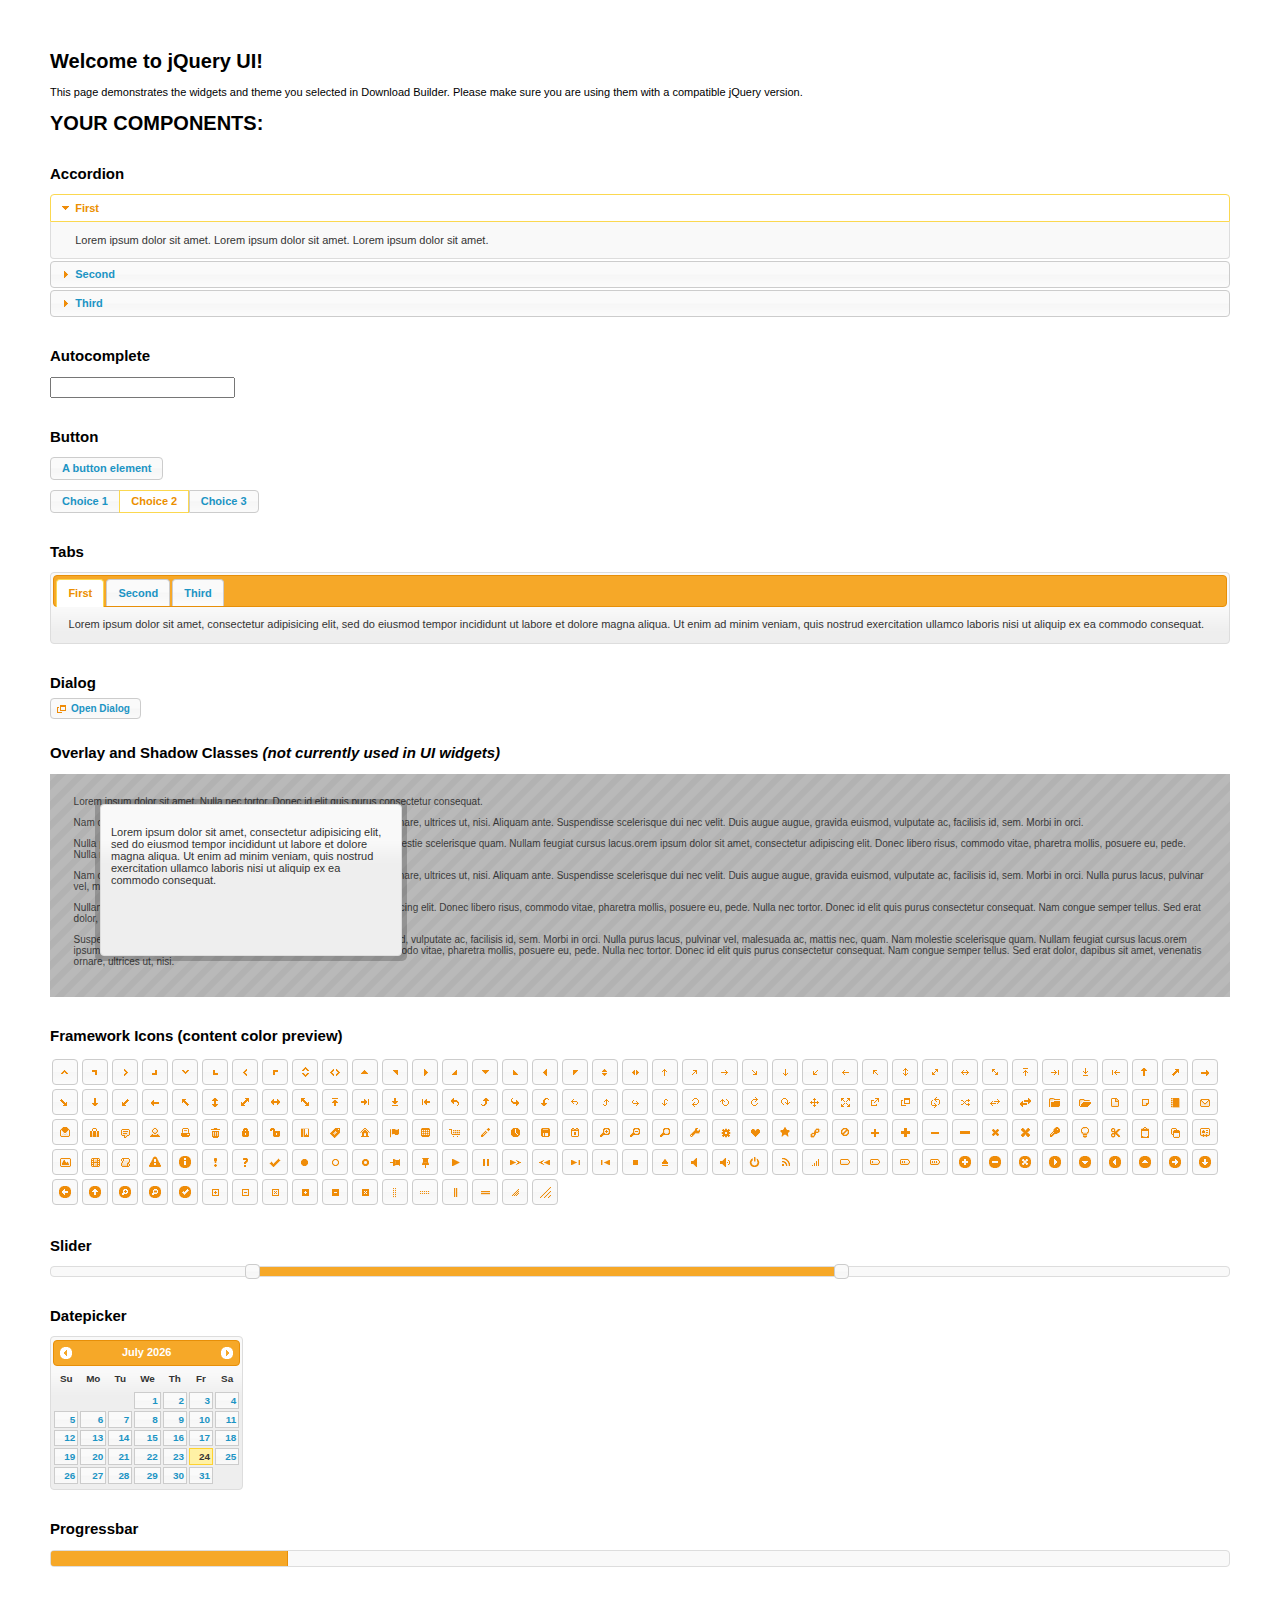
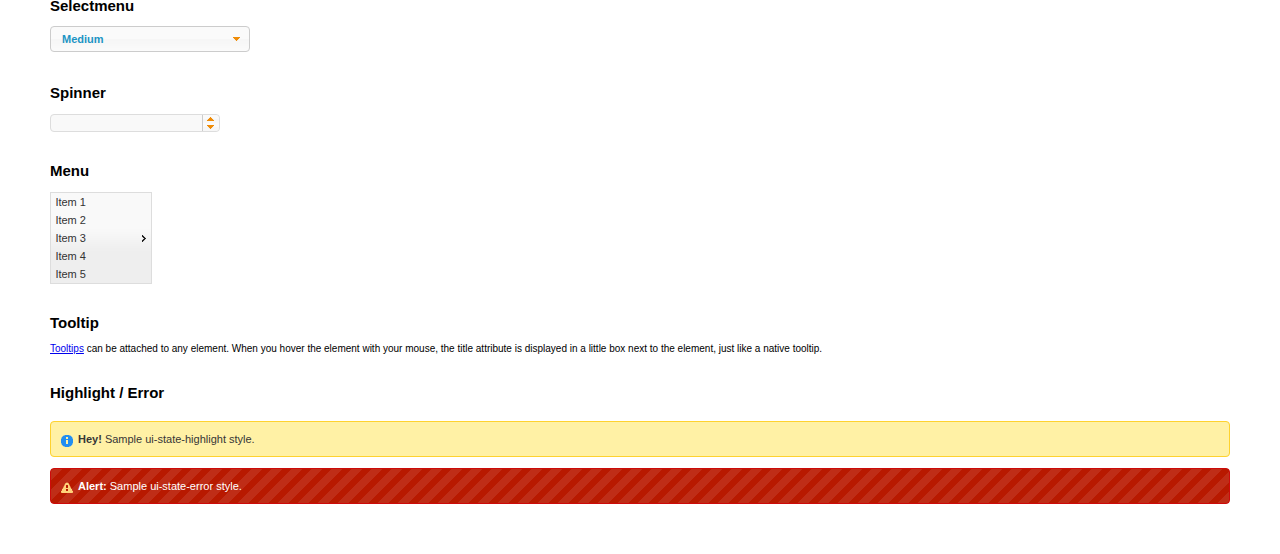
<file: public/jquery-ui-1.11.4/index.html>
<!doctype html>
<html lang="us">
<head>
	<meta charset="utf-8">
	<title>jQuery UI Example Page</title>
	<link href="jquery-ui.css" rel="stylesheet">
	<style>
	body{
		font: 62.5% "Trebuchet MS", sans-serif;
		margin: 50px;
	}
	.demoHeaders {
		margin-top: 2em;
	}
	#dialog-link {
		padding: .4em 1em .4em 20px;
		text-decoration: none;
		position: relative;
	}
	#dialog-link span.ui-icon {
		margin: 0 5px 0 0;
		position: absolute;
		left: .2em;
		top: 50%;
		margin-top: -8px;
	}
	#icons {
		margin: 0;
		padding: 0;
	}
	#icons li {
		margin: 2px;
		position: relative;
		padding: 4px 0;
		cursor: pointer;
		float: left;
		list-style: none;
	}
	#icons span.ui-icon {
		float: left;
		margin: 0 4px;
	}
	.fakewindowcontain .ui-widget-overlay {
		position: absolute;
	}
	select {
		width: 200px;
	}
	</style>
</head>
<body>

<h1>Welcome to jQuery UI!</h1>

<div class="ui-widget">
	<p>This page demonstrates the widgets and theme you selected in Download Builder. Please make sure you are using them with a compatible jQuery version.</p>
</div>

<h1>YOUR COMPONENTS:</h1>


<!-- Accordion -->
<h2 class="demoHeaders">Accordion</h2>
<div id="accordion">
	<h3>First</h3>
	<div>Lorem ipsum dolor sit amet. Lorem ipsum dolor sit amet. Lorem ipsum dolor sit amet.</div>
	<h3>Second</h3>
	<div>Phasellus mattis tincidunt nibh.</div>
	<h3>Third</h3>
	<div>Nam dui erat, auctor a, dignissim quis.</div>
</div>



<!-- Autocomplete -->
<h2 class="demoHeaders">Autocomplete</h2>
<div>
	<input id="autocomplete" title="type &quot;a&quot;">
</div>



<!-- Button -->
<h2 class="demoHeaders">Button</h2>
<button id="button">A button element</button>
<form style="margin-top: 1em;">
	<div id="radioset">
		<input type="radio" id="radio1" name="radio"><label for="radio1">Choice 1</label>
		<input type="radio" id="radio2" name="radio" checked="checked"><label for="radio2">Choice 2</label>
		<input type="radio" id="radio3" name="radio"><label for="radio3">Choice 3</label>
	</div>
</form>



<!-- Tabs -->
<h2 class="demoHeaders">Tabs</h2>
<div id="tabs">
	<ul>
		<li><a href="#tabs-1">First</a></li>
		<li><a href="#tabs-2">Second</a></li>
		<li><a href="#tabs-3">Third</a></li>
	</ul>
	<div id="tabs-1">Lorem ipsum dolor sit amet, consectetur adipisicing elit, sed do eiusmod tempor incididunt ut labore et dolore magna aliqua. Ut enim ad minim veniam, quis nostrud exercitation ullamco laboris nisi ut aliquip ex ea commodo consequat.</div>
	<div id="tabs-2">Phasellus mattis tincidunt nibh. Cras orci urna, blandit id, pretium vel, aliquet ornare, felis. Maecenas scelerisque sem non nisl. Fusce sed lorem in enim dictum bibendum.</div>
	<div id="tabs-3">Nam dui erat, auctor a, dignissim quis, sollicitudin eu, felis. Pellentesque nisi urna, interdum eget, sagittis et, consequat vestibulum, lacus. Mauris porttitor ullamcorper augue.</div>
</div>



<!-- Dialog NOTE: Dialog is not generated by UI in this demo so it can be visually styled in themeroller-->
<h2 class="demoHeaders">Dialog</h2>
<p><a href="#" id="dialog-link" class="ui-state-default ui-corner-all"><span class="ui-icon ui-icon-newwin"></span>Open Dialog</a></p>

<h2 class="demoHeaders">Overlay and Shadow Classes <em>(not currently used in UI widgets)</em></h2>
<div style="position: relative; width: 96%; height: 200px; padding:1% 2%; overflow:hidden;" class="fakewindowcontain">
	<p>Lorem ipsum dolor sit amet,  Nulla nec tortor. Donec id elit quis purus consectetur consequat. </p><p>Nam congue semper tellus. Sed erat dolor, dapibus sit amet, venenatis ornare, ultrices ut, nisi. Aliquam ante. Suspendisse scelerisque dui nec velit. Duis augue augue, gravida euismod, vulputate ac, facilisis id, sem. Morbi in orci. </p><p>Nulla purus lacus, pulvinar vel, malesuada ac, mattis nec, quam. Nam molestie scelerisque quam. Nullam feugiat cursus lacus.orem ipsum dolor sit amet, consectetur adipiscing elit. Donec libero risus, commodo vitae, pharetra mollis, posuere eu, pede. Nulla nec tortor. Donec id elit quis purus consectetur consequat. </p><p>Nam congue semper tellus. Sed erat dolor, dapibus sit amet, venenatis ornare, ultrices ut, nisi. Aliquam ante. Suspendisse scelerisque dui nec velit. Duis augue augue, gravida euismod, vulputate ac, facilisis id, sem. Morbi in orci. Nulla purus lacus, pulvinar vel, malesuada ac, mattis nec, quam. Nam molestie scelerisque quam. </p><p>Nullam feugiat cursus lacus.orem ipsum dolor sit amet, consectetur adipiscing elit. Donec libero risus, commodo vitae, pharetra mollis, posuere eu, pede. Nulla nec tortor. Donec id elit quis purus consectetur consequat. Nam congue semper tellus. Sed erat dolor, dapibus sit amet, venenatis ornare, ultrices ut, nisi. Aliquam ante. </p><p>Suspendisse scelerisque dui nec velit. Duis augue augue, gravida euismod, vulputate ac, facilisis id, sem. Morbi in orci. Nulla purus lacus, pulvinar vel, malesuada ac, mattis nec, quam. Nam molestie scelerisque quam. Nullam feugiat cursus lacus.orem ipsum dolor sit amet, consectetur adipiscing elit. Donec libero risus, commodo vitae, pharetra mollis, posuere eu, pede. Nulla nec tortor. Donec id elit quis purus consectetur consequat. Nam congue semper tellus. Sed erat dolor, dapibus sit amet, venenatis ornare, ultrices ut, nisi. </p>

	<!-- ui-dialog -->
	<div class="ui-overlay"><div class="ui-widget-overlay"></div><div class="ui-widget-shadow ui-corner-all" style="width: 302px; height: 152px; position: absolute; left: 50px; top: 30px;"></div></div>
	<div style="position: absolute; width: 280px; height: 130px;left: 50px; top: 30px; padding: 10px;" class="ui-widget ui-widget-content ui-corner-all">
		<div class="ui-dialog-content ui-widget-content" style="background: none; border: 0;">
			<p>Lorem ipsum dolor sit amet, consectetur adipisicing elit, sed do eiusmod tempor incididunt ut labore et dolore magna aliqua. Ut enim ad minim veniam, quis nostrud exercitation ullamco laboris nisi ut aliquip ex ea commodo consequat.</p>
		</div>
	</div>

</div>

<!-- ui-dialog -->
<div id="dialog" title="Dialog Title">
	<p>Lorem ipsum dolor sit amet, consectetur adipisicing elit, sed do eiusmod tempor incididunt ut labore et dolore magna aliqua. Ut enim ad minim veniam, quis nostrud exercitation ullamco laboris nisi ut aliquip ex ea commodo consequat.</p>
</div>



<h2 class="demoHeaders">Framework Icons (content color preview)</h2>
<ul id="icons" class="ui-widget ui-helper-clearfix">
	<li class="ui-state-default ui-corner-all" title=".ui-icon-carat-1-n"><span class="ui-icon ui-icon-carat-1-n"></span></li>
	<li class="ui-state-default ui-corner-all" title=".ui-icon-carat-1-ne"><span class="ui-icon ui-icon-carat-1-ne"></span></li>
	<li class="ui-state-default ui-corner-all" title=".ui-icon-carat-1-e"><span class="ui-icon ui-icon-carat-1-e"></span></li>
	<li class="ui-state-default ui-corner-all" title=".ui-icon-carat-1-se"><span class="ui-icon ui-icon-carat-1-se"></span></li>
	<li class="ui-state-default ui-corner-all" title=".ui-icon-carat-1-s"><span class="ui-icon ui-icon-carat-1-s"></span></li>
	<li class="ui-state-default ui-corner-all" title=".ui-icon-carat-1-sw"><span class="ui-icon ui-icon-carat-1-sw"></span></li>
	<li class="ui-state-default ui-corner-all" title=".ui-icon-carat-1-w"><span class="ui-icon ui-icon-carat-1-w"></span></li>
	<li class="ui-state-default ui-corner-all" title=".ui-icon-carat-1-nw"><span class="ui-icon ui-icon-carat-1-nw"></span></li>
	<li class="ui-state-default ui-corner-all" title=".ui-icon-carat-2-n-s"><span class="ui-icon ui-icon-carat-2-n-s"></span></li>
	<li class="ui-state-default ui-corner-all" title=".ui-icon-carat-2-e-w"><span class="ui-icon ui-icon-carat-2-e-w"></span></li>
	<li class="ui-state-default ui-corner-all" title=".ui-icon-triangle-1-n"><span class="ui-icon ui-icon-triangle-1-n"></span></li>
	<li class="ui-state-default ui-corner-all" title=".ui-icon-triangle-1-ne"><span class="ui-icon ui-icon-triangle-1-ne"></span></li>
	<li class="ui-state-default ui-corner-all" title=".ui-icon-triangle-1-e"><span class="ui-icon ui-icon-triangle-1-e"></span></li>
	<li class="ui-state-default ui-corner-all" title=".ui-icon-triangle-1-se"><span class="ui-icon ui-icon-triangle-1-se"></span></li>
	<li class="ui-state-default ui-corner-all" title=".ui-icon-triangle-1-s"><span class="ui-icon ui-icon-triangle-1-s"></span></li>
	<li class="ui-state-default ui-corner-all" title=".ui-icon-triangle-1-sw"><span class="ui-icon ui-icon-triangle-1-sw"></span></li>
	<li class="ui-state-default ui-corner-all" title=".ui-icon-triangle-1-w"><span class="ui-icon ui-icon-triangle-1-w"></span></li>
	<li class="ui-state-default ui-corner-all" title=".ui-icon-triangle-1-nw"><span class="ui-icon ui-icon-triangle-1-nw"></span></li>
	<li class="ui-state-default ui-corner-all" title=".ui-icon-triangle-2-n-s"><span class="ui-icon ui-icon-triangle-2-n-s"></span></li>
	<li class="ui-state-default ui-corner-all" title=".ui-icon-triangle-2-e-w"><span class="ui-icon ui-icon-triangle-2-e-w"></span></li>
	<li class="ui-state-default ui-corner-all" title=".ui-icon-arrow-1-n"><span class="ui-icon ui-icon-arrow-1-n"></span></li>
	<li class="ui-state-default ui-corner-all" title=".ui-icon-arrow-1-ne"><span class="ui-icon ui-icon-arrow-1-ne"></span></li>
	<li class="ui-state-default ui-corner-all" title=".ui-icon-arrow-1-e"><span class="ui-icon ui-icon-arrow-1-e"></span></li>
	<li class="ui-state-default ui-corner-all" title=".ui-icon-arrow-1-se"><span class="ui-icon ui-icon-arrow-1-se"></span></li>
	<li class="ui-state-default ui-corner-all" title=".ui-icon-arrow-1-s"><span class="ui-icon ui-icon-arrow-1-s"></span></li>
	<li class="ui-state-default ui-corner-all" title=".ui-icon-arrow-1-sw"><span class="ui-icon ui-icon-arrow-1-sw"></span></li>
	<li class="ui-state-default ui-corner-all" title=".ui-icon-arrow-1-w"><span class="ui-icon ui-icon-arrow-1-w"></span></li>
	<li class="ui-state-default ui-corner-all" title=".ui-icon-arrow-1-nw"><span class="ui-icon ui-icon-arrow-1-nw"></span></li>
	<li class="ui-state-default ui-corner-all" title=".ui-icon-arrow-2-n-s"><span class="ui-icon ui-icon-arrow-2-n-s"></span></li>
	<li class="ui-state-default ui-corner-all" title=".ui-icon-arrow-2-ne-sw"><span class="ui-icon ui-icon-arrow-2-ne-sw"></span></li>
	<li class="ui-state-default ui-corner-all" title=".ui-icon-arrow-2-e-w"><span class="ui-icon ui-icon-arrow-2-e-w"></span></li>
	<li class="ui-state-default ui-corner-all" title=".ui-icon-arrow-2-se-nw"><span class="ui-icon ui-icon-arrow-2-se-nw"></span></li>
	<li class="ui-state-default ui-corner-all" title=".ui-icon-arrowstop-1-n"><span class="ui-icon ui-icon-arrowstop-1-n"></span></li>
	<li class="ui-state-default ui-corner-all" title=".ui-icon-arrowstop-1-e"><span class="ui-icon ui-icon-arrowstop-1-e"></span></li>
	<li class="ui-state-default ui-corner-all" title=".ui-icon-arrowstop-1-s"><span class="ui-icon ui-icon-arrowstop-1-s"></span></li>
	<li class="ui-state-default ui-corner-all" title=".ui-icon-arrowstop-1-w"><span class="ui-icon ui-icon-arrowstop-1-w"></span></li>
	<li class="ui-state-default ui-corner-all" title=".ui-icon-arrowthick-1-n"><span class="ui-icon ui-icon-arrowthick-1-n"></span></li>
	<li class="ui-state-default ui-corner-all" title=".ui-icon-arrowthick-1-ne"><span class="ui-icon ui-icon-arrowthick-1-ne"></span></li>
	<li class="ui-state-default ui-corner-all" title=".ui-icon-arrowthick-1-e"><span class="ui-icon ui-icon-arrowthick-1-e"></span></li>
	<li class="ui-state-default ui-corner-all" title=".ui-icon-arrowthick-1-se"><span class="ui-icon ui-icon-arrowthick-1-se"></span></li>
	<li class="ui-state-default ui-corner-all" title=".ui-icon-arrowthick-1-s"><span class="ui-icon ui-icon-arrowthick-1-s"></span></li>
	<li class="ui-state-default ui-corner-all" title=".ui-icon-arrowthick-1-sw"><span class="ui-icon ui-icon-arrowthick-1-sw"></span></li>
	<li class="ui-state-default ui-corner-all" title=".ui-icon-arrowthick-1-w"><span class="ui-icon ui-icon-arrowthick-1-w"></span></li>
	<li class="ui-state-default ui-corner-all" title=".ui-icon-arrowthick-1-nw"><span class="ui-icon ui-icon-arrowthick-1-nw"></span></li>
	<li class="ui-state-default ui-corner-all" title=".ui-icon-arrowthick-2-n-s"><span class="ui-icon ui-icon-arrowthick-2-n-s"></span></li>
	<li class="ui-state-default ui-corner-all" title=".ui-icon-arrowthick-2-ne-sw"><span class="ui-icon ui-icon-arrowthick-2-ne-sw"></span></li>
	<li class="ui-state-default ui-corner-all" title=".ui-icon-arrowthick-2-e-w"><span class="ui-icon ui-icon-arrowthick-2-e-w"></span></li>
	<li class="ui-state-default ui-corner-all" title=".ui-icon-arrowthick-2-se-nw"><span class="ui-icon ui-icon-arrowthick-2-se-nw"></span></li>
	<li class="ui-state-default ui-corner-all" title=".ui-icon-arrowthickstop-1-n"><span class="ui-icon ui-icon-arrowthickstop-1-n"></span></li>
	<li class="ui-state-default ui-corner-all" title=".ui-icon-arrowthickstop-1-e"><span class="ui-icon ui-icon-arrowthickstop-1-e"></span></li>
	<li class="ui-state-default ui-corner-all" title=".ui-icon-arrowthickstop-1-s"><span class="ui-icon ui-icon-arrowthickstop-1-s"></span></li>
	<li class="ui-state-default ui-corner-all" title=".ui-icon-arrowthickstop-1-w"><span class="ui-icon ui-icon-arrowthickstop-1-w"></span></li>
	<li class="ui-state-default ui-corner-all" title=".ui-icon-arrowreturnthick-1-w"><span class="ui-icon ui-icon-arrowreturnthick-1-w"></span></li>
	<li class="ui-state-default ui-corner-all" title=".ui-icon-arrowreturnthick-1-n"><span class="ui-icon ui-icon-arrowreturnthick-1-n"></span></li>
	<li class="ui-state-default ui-corner-all" title=".ui-icon-arrowreturnthick-1-e"><span class="ui-icon ui-icon-arrowreturnthick-1-e"></span></li>
	<li class="ui-state-default ui-corner-all" title=".ui-icon-arrowreturnthick-1-s"><span class="ui-icon ui-icon-arrowreturnthick-1-s"></span></li>
	<li class="ui-state-default ui-corner-all" title=".ui-icon-arrowreturn-1-w"><span class="ui-icon ui-icon-arrowreturn-1-w"></span></li>
	<li class="ui-state-default ui-corner-all" title=".ui-icon-arrowreturn-1-n"><span class="ui-icon ui-icon-arrowreturn-1-n"></span></li>
	<li class="ui-state-default ui-corner-all" title=".ui-icon-arrowreturn-1-e"><span class="ui-icon ui-icon-arrowreturn-1-e"></span></li>
	<li class="ui-state-default ui-corner-all" title=".ui-icon-arrowreturn-1-s"><span class="ui-icon ui-icon-arrowreturn-1-s"></span></li>
	<li class="ui-state-default ui-corner-all" title=".ui-icon-arrowrefresh-1-w"><span class="ui-icon ui-icon-arrowrefresh-1-w"></span></li>
	<li class="ui-state-default ui-corner-all" title=".ui-icon-arrowrefresh-1-n"><span class="ui-icon ui-icon-arrowrefresh-1-n"></span></li>
	<li class="ui-state-default ui-corner-all" title=".ui-icon-arrowrefresh-1-e"><span class="ui-icon ui-icon-arrowrefresh-1-e"></span></li>
	<li class="ui-state-default ui-corner-all" title=".ui-icon-arrowrefresh-1-s"><span class="ui-icon ui-icon-arrowrefresh-1-s"></span></li>
	<li class="ui-state-default ui-corner-all" title=".ui-icon-arrow-4"><span class="ui-icon ui-icon-arrow-4"></span></li>
	<li class="ui-state-default ui-corner-all" title=".ui-icon-arrow-4-diag"><span class="ui-icon ui-icon-arrow-4-diag"></span></li>
	<li class="ui-state-default ui-corner-all" title=".ui-icon-extlink"><span class="ui-icon ui-icon-extlink"></span></li>
	<li class="ui-state-default ui-corner-all" title=".ui-icon-newwin"><span class="ui-icon ui-icon-newwin"></span></li>
	<li class="ui-state-default ui-corner-all" title=".ui-icon-refresh"><span class="ui-icon ui-icon-refresh"></span></li>
	<li class="ui-state-default ui-corner-all" title=".ui-icon-shuffle"><span class="ui-icon ui-icon-shuffle"></span></li>
	<li class="ui-state-default ui-corner-all" title=".ui-icon-transfer-e-w"><span class="ui-icon ui-icon-transfer-e-w"></span></li>
	<li class="ui-state-default ui-corner-all" title=".ui-icon-transferthick-e-w"><span class="ui-icon ui-icon-transferthick-e-w"></span></li>
	<li class="ui-state-default ui-corner-all" title=".ui-icon-folder-collapsed"><span class="ui-icon ui-icon-folder-collapsed"></span></li>
	<li class="ui-state-default ui-corner-all" title=".ui-icon-folder-open"><span class="ui-icon ui-icon-folder-open"></span></li>
	<li class="ui-state-default ui-corner-all" title=".ui-icon-document"><span class="ui-icon ui-icon-document"></span></li>
	<li class="ui-state-default ui-corner-all" title=".ui-icon-document-b"><span class="ui-icon ui-icon-document-b"></span></li>
	<li class="ui-state-default ui-corner-all" title=".ui-icon-note"><span class="ui-icon ui-icon-note"></span></li>
	<li class="ui-state-default ui-corner-all" title=".ui-icon-mail-closed"><span class="ui-icon ui-icon-mail-closed"></span></li>
	<li class="ui-state-default ui-corner-all" title=".ui-icon-mail-open"><span class="ui-icon ui-icon-mail-open"></span></li>
	<li class="ui-state-default ui-corner-all" title=".ui-icon-suitcase"><span class="ui-icon ui-icon-suitcase"></span></li>
	<li class="ui-state-default ui-corner-all" title=".ui-icon-comment"><span class="ui-icon ui-icon-comment"></span></li>
	<li class="ui-state-default ui-corner-all" title=".ui-icon-person"><span class="ui-icon ui-icon-person"></span></li>
	<li class="ui-state-default ui-corner-all" title=".ui-icon-print"><span class="ui-icon ui-icon-print"></span></li>
	<li class="ui-state-default ui-corner-all" title=".ui-icon-trash"><span class="ui-icon ui-icon-trash"></span></li>
	<li class="ui-state-default ui-corner-all" title=".ui-icon-locked"><span class="ui-icon ui-icon-locked"></span></li>
	<li class="ui-state-default ui-corner-all" title=".ui-icon-unlocked"><span class="ui-icon ui-icon-unlocked"></span></li>
	<li class="ui-state-default ui-corner-all" title=".ui-icon-bookmark"><span class="ui-icon ui-icon-bookmark"></span></li>
	<li class="ui-state-default ui-corner-all" title=".ui-icon-tag"><span class="ui-icon ui-icon-tag"></span></li>
	<li class="ui-state-default ui-corner-all" title=".ui-icon-home"><span class="ui-icon ui-icon-home"></span></li>
	<li class="ui-state-default ui-corner-all" title=".ui-icon-flag"><span class="ui-icon ui-icon-flag"></span></li>
	<li class="ui-state-default ui-corner-all" title=".ui-icon-calculator"><span class="ui-icon ui-icon-calculator"></span></li>
	<li class="ui-state-default ui-corner-all" title=".ui-icon-cart"><span class="ui-icon ui-icon-cart"></span></li>
	<li class="ui-state-default ui-corner-all" title=".ui-icon-pencil"><span class="ui-icon ui-icon-pencil"></span></li>
	<li class="ui-state-default ui-corner-all" title=".ui-icon-clock"><span class="ui-icon ui-icon-clock"></span></li>
	<li class="ui-state-default ui-corner-all" title=".ui-icon-disk"><span class="ui-icon ui-icon-disk"></span></li>
	<li class="ui-state-default ui-corner-all" title=".ui-icon-calendar"><span class="ui-icon ui-icon-calendar"></span></li>
	<li class="ui-state-default ui-corner-all" title=".ui-icon-zoomin"><span class="ui-icon ui-icon-zoomin"></span></li>
	<li class="ui-state-default ui-corner-all" title=".ui-icon-zoomout"><span class="ui-icon ui-icon-zoomout"></span></li>
	<li class="ui-state-default ui-corner-all" title=".ui-icon-search"><span class="ui-icon ui-icon-search"></span></li>
	<li class="ui-state-default ui-corner-all" title=".ui-icon-wrench"><span class="ui-icon ui-icon-wrench"></span></li>
	<li class="ui-state-default ui-corner-all" title=".ui-icon-gear"><span class="ui-icon ui-icon-gear"></span></li>
	<li class="ui-state-default ui-corner-all" title=".ui-icon-heart"><span class="ui-icon ui-icon-heart"></span></li>
	<li class="ui-state-default ui-corner-all" title=".ui-icon-star"><span class="ui-icon ui-icon-star"></span></li>
	<li class="ui-state-default ui-corner-all" title=".ui-icon-link"><span class="ui-icon ui-icon-link"></span></li>
	<li class="ui-state-default ui-corner-all" title=".ui-icon-cancel"><span class="ui-icon ui-icon-cancel"></span></li>
	<li class="ui-state-default ui-corner-all" title=".ui-icon-plus"><span class="ui-icon ui-icon-plus"></span></li>
	<li class="ui-state-default ui-corner-all" title=".ui-icon-plusthick"><span class="ui-icon ui-icon-plusthick"></span></li>
	<li class="ui-state-default ui-corner-all" title=".ui-icon-minus"><span class="ui-icon ui-icon-minus"></span></li>
	<li class="ui-state-default ui-corner-all" title=".ui-icon-minusthick"><span class="ui-icon ui-icon-minusthick"></span></li>
	<li class="ui-state-default ui-corner-all" title=".ui-icon-close"><span class="ui-icon ui-icon-close"></span></li>
	<li class="ui-state-default ui-corner-all" title=".ui-icon-closethick"><span class="ui-icon ui-icon-closethick"></span></li>
	<li class="ui-state-default ui-corner-all" title=".ui-icon-key"><span class="ui-icon ui-icon-key"></span></li>
	<li class="ui-state-default ui-corner-all" title=".ui-icon-lightbulb"><span class="ui-icon ui-icon-lightbulb"></span></li>
	<li class="ui-state-default ui-corner-all" title=".ui-icon-scissors"><span class="ui-icon ui-icon-scissors"></span></li>
	<li class="ui-state-default ui-corner-all" title=".ui-icon-clipboard"><span class="ui-icon ui-icon-clipboard"></span></li>
	<li class="ui-state-default ui-corner-all" title=".ui-icon-copy"><span class="ui-icon ui-icon-copy"></span></li>
	<li class="ui-state-default ui-corner-all" title=".ui-icon-contact"><span class="ui-icon ui-icon-contact"></span></li>
	<li class="ui-state-default ui-corner-all" title=".ui-icon-image"><span class="ui-icon ui-icon-image"></span></li>
	<li class="ui-state-default ui-corner-all" title=".ui-icon-video"><span class="ui-icon ui-icon-video"></span></li>
	<li class="ui-state-default ui-corner-all" title=".ui-icon-script"><span class="ui-icon ui-icon-script"></span></li>
	<li class="ui-state-default ui-corner-all" title=".ui-icon-alert"><span class="ui-icon ui-icon-alert"></span></li>
	<li class="ui-state-default ui-corner-all" title=".ui-icon-info"><span class="ui-icon ui-icon-info"></span></li>
	<li class="ui-state-default ui-corner-all" title=".ui-icon-notice"><span class="ui-icon ui-icon-notice"></span></li>
	<li class="ui-state-default ui-corner-all" title=".ui-icon-help"><span class="ui-icon ui-icon-help"></span></li>
	<li class="ui-state-default ui-corner-all" title=".ui-icon-check"><span class="ui-icon ui-icon-check"></span></li>
	<li class="ui-state-default ui-corner-all" title=".ui-icon-bullet"><span class="ui-icon ui-icon-bullet"></span></li>
	<li class="ui-state-default ui-corner-all" title=".ui-icon-radio-off"><span class="ui-icon ui-icon-radio-off"></span></li>
	<li class="ui-state-default ui-corner-all" title=".ui-icon-radio-on"><span class="ui-icon ui-icon-radio-on"></span></li>
	<li class="ui-state-default ui-corner-all" title=".ui-icon-pin-w"><span class="ui-icon ui-icon-pin-w"></span></li>
	<li class="ui-state-default ui-corner-all" title=".ui-icon-pin-s"><span class="ui-icon ui-icon-pin-s"></span></li>
	<li class="ui-state-default ui-corner-all" title=".ui-icon-play"><span class="ui-icon ui-icon-play"></span></li>
	<li class="ui-state-default ui-corner-all" title=".ui-icon-pause"><span class="ui-icon ui-icon-pause"></span></li>
	<li class="ui-state-default ui-corner-all" title=".ui-icon-seek-next"><span class="ui-icon ui-icon-seek-next"></span></li>
	<li class="ui-state-default ui-corner-all" title=".ui-icon-seek-prev"><span class="ui-icon ui-icon-seek-prev"></span></li>
	<li class="ui-state-default ui-corner-all" title=".ui-icon-seek-end"><span class="ui-icon ui-icon-seek-end"></span></li>
	<li class="ui-state-default ui-corner-all" title=".ui-icon-seek-first"><span class="ui-icon ui-icon-seek-first"></span></li>
	<li class="ui-state-default ui-corner-all" title=".ui-icon-stop"><span class="ui-icon ui-icon-stop"></span></li>
	<li class="ui-state-default ui-corner-all" title=".ui-icon-eject"><span class="ui-icon ui-icon-eject"></span></li>
	<li class="ui-state-default ui-corner-all" title=".ui-icon-volume-off"><span class="ui-icon ui-icon-volume-off"></span></li>
	<li class="ui-state-default ui-corner-all" title=".ui-icon-volume-on"><span class="ui-icon ui-icon-volume-on"></span></li>
	<li class="ui-state-default ui-corner-all" title=".ui-icon-power"><span class="ui-icon ui-icon-power"></span></li>
	<li class="ui-state-default ui-corner-all" title=".ui-icon-signal-diag"><span class="ui-icon ui-icon-signal-diag"></span></li>
	<li class="ui-state-default ui-corner-all" title=".ui-icon-signal"><span class="ui-icon ui-icon-signal"></span></li>
	<li class="ui-state-default ui-corner-all" title=".ui-icon-battery-0"><span class="ui-icon ui-icon-battery-0"></span></li>
	<li class="ui-state-default ui-corner-all" title=".ui-icon-battery-1"><span class="ui-icon ui-icon-battery-1"></span></li>
	<li class="ui-state-default ui-corner-all" title=".ui-icon-battery-2"><span class="ui-icon ui-icon-battery-2"></span></li>
	<li class="ui-state-default ui-corner-all" title=".ui-icon-battery-3"><span class="ui-icon ui-icon-battery-3"></span></li>
	<li class="ui-state-default ui-corner-all" title=".ui-icon-circle-plus"><span class="ui-icon ui-icon-circle-plus"></span></li>
	<li class="ui-state-default ui-corner-all" title=".ui-icon-circle-minus"><span class="ui-icon ui-icon-circle-minus"></span></li>
	<li class="ui-state-default ui-corner-all" title=".ui-icon-circle-close"><span class="ui-icon ui-icon-circle-close"></span></li>
	<li class="ui-state-default ui-corner-all" title=".ui-icon-circle-triangle-e"><span class="ui-icon ui-icon-circle-triangle-e"></span></li>
	<li class="ui-state-default ui-corner-all" title=".ui-icon-circle-triangle-s"><span class="ui-icon ui-icon-circle-triangle-s"></span></li>
	<li class="ui-state-default ui-corner-all" title=".ui-icon-circle-triangle-w"><span class="ui-icon ui-icon-circle-triangle-w"></span></li>
	<li class="ui-state-default ui-corner-all" title=".ui-icon-circle-triangle-n"><span class="ui-icon ui-icon-circle-triangle-n"></span></li>
	<li class="ui-state-default ui-corner-all" title=".ui-icon-circle-arrow-e"><span class="ui-icon ui-icon-circle-arrow-e"></span></li>
	<li class="ui-state-default ui-corner-all" title=".ui-icon-circle-arrow-s"><span class="ui-icon ui-icon-circle-arrow-s"></span></li>
	<li class="ui-state-default ui-corner-all" title=".ui-icon-circle-arrow-w"><span class="ui-icon ui-icon-circle-arrow-w"></span></li>
	<li class="ui-state-default ui-corner-all" title=".ui-icon-circle-arrow-n"><span class="ui-icon ui-icon-circle-arrow-n"></span></li>
	<li class="ui-state-default ui-corner-all" title=".ui-icon-circle-zoomin"><span class="ui-icon ui-icon-circle-zoomin"></span></li>
	<li class="ui-state-default ui-corner-all" title=".ui-icon-circle-zoomout"><span class="ui-icon ui-icon-circle-zoomout"></span></li>
	<li class="ui-state-default ui-corner-all" title=".ui-icon-circle-check"><span class="ui-icon ui-icon-circle-check"></span></li>
	<li class="ui-state-default ui-corner-all" title=".ui-icon-circlesmall-plus"><span class="ui-icon ui-icon-circlesmall-plus"></span></li>
	<li class="ui-state-default ui-corner-all" title=".ui-icon-circlesmall-minus"><span class="ui-icon ui-icon-circlesmall-minus"></span></li>
	<li class="ui-state-default ui-corner-all" title=".ui-icon-circlesmall-close"><span class="ui-icon ui-icon-circlesmall-close"></span></li>
	<li class="ui-state-default ui-corner-all" title=".ui-icon-squaresmall-plus"><span class="ui-icon ui-icon-squaresmall-plus"></span></li>
	<li class="ui-state-default ui-corner-all" title=".ui-icon-squaresmall-minus"><span class="ui-icon ui-icon-squaresmall-minus"></span></li>
	<li class="ui-state-default ui-corner-all" title=".ui-icon-squaresmall-close"><span class="ui-icon ui-icon-squaresmall-close"></span></li>
	<li class="ui-state-default ui-corner-all" title=".ui-icon-grip-dotted-vertical"><span class="ui-icon ui-icon-grip-dotted-vertical"></span></li>
	<li class="ui-state-default ui-corner-all" title=".ui-icon-grip-dotted-horizontal"><span class="ui-icon ui-icon-grip-dotted-horizontal"></span></li>
	<li class="ui-state-default ui-corner-all" title=".ui-icon-grip-solid-vertical"><span class="ui-icon ui-icon-grip-solid-vertical"></span></li>
	<li class="ui-state-default ui-corner-all" title=".ui-icon-grip-solid-horizontal"><span class="ui-icon ui-icon-grip-solid-horizontal"></span></li>
	<li class="ui-state-default ui-corner-all" title=".ui-icon-gripsmall-diagonal-se"><span class="ui-icon ui-icon-gripsmall-diagonal-se"></span></li>
	<li class="ui-state-default ui-corner-all" title=".ui-icon-grip-diagonal-se"><span class="ui-icon ui-icon-grip-diagonal-se"></span></li>
</ul>


<!-- Slider -->
<h2 class="demoHeaders">Slider</h2>
<div id="slider"></div>



<!-- Datepicker -->
<h2 class="demoHeaders">Datepicker</h2>
<div id="datepicker"></div>



<!-- Progressbar -->
<h2 class="demoHeaders">Progressbar</h2>
<div id="progressbar"></div>



<!-- Progressbar -->
<h2 class="demoHeaders">Selectmenu</h2>
<select id="selectmenu">
	<option>Slower</option>
	<option>Slow</option>
	<option selected="selected">Medium</option>
	<option>Fast</option>
	<option>Faster</option>
</select>



<!-- Spinner -->
<h2 class="demoHeaders">Spinner</h2>
<input id="spinner">



<!-- Menu -->
<h2 class="demoHeaders">Menu</h2>
<ul style="width:100px;" id="menu">
	<li>Item 1</li>
	<li>Item 2</li>
	<li>Item 3
		<ul>
			<li>Item 3-1</li>
			<li>Item 3-2</li>
			<li>Item 3-3</li>
			<li>Item 3-4</li>
			<li>Item 3-5</li>
		</ul>
	</li>
	<li>Item 4</li>
	<li>Item 5</li>
</ul>



<!-- Tooltip -->
<h2 class="demoHeaders">Tooltip</h2>
<p id="tooltip">
	<a href="#" title="That&apos;s what this widget is">Tooltips</a> can be attached to any element. When you hover
the element with your mouse, the title attribute is displayed in a little box next to the element, just like a native tooltip.
</p>


<!-- Highlight / Error -->
<h2 class="demoHeaders">Highlight / Error</h2>
<div class="ui-widget">
	<div class="ui-state-highlight ui-corner-all" style="margin-top: 20px; padding: 0 .7em;">
		<p><span class="ui-icon ui-icon-info" style="float: left; margin-right: .3em;"></span>
		<strong>Hey!</strong> Sample ui-state-highlight style.</p>
	</div>
</div>
<br>
<div class="ui-widget">
	<div class="ui-state-error ui-corner-all" style="padding: 0 .7em;">
		<p><span class="ui-icon ui-icon-alert" style="float: left; margin-right: .3em;"></span>
		<strong>Alert:</strong> Sample ui-state-error style.</p>
	</div>
</div>

<script src="external/jquery/jquery.js"></script>
<script src="jquery-ui.js"></script>
<script>

$( "#accordion" ).accordion();



var availableTags = [
	"ActionScript",
	"AppleScript",
	"Asp",
	"BASIC",
	"C",
	"C++",
	"Clojure",
	"COBOL",
	"ColdFusion",
	"Erlang",
	"Fortran",
	"Groovy",
	"Haskell",
	"Java",
	"JavaScript",
	"Lisp",
	"Perl",
	"PHP",
	"Python",
	"Ruby",
	"Scala",
	"Scheme"
];
$( "#autocomplete" ).autocomplete({
	source: availableTags
});



$( "#button" ).button();
$( "#radioset" ).buttonset();



$( "#tabs" ).tabs();



$( "#dialog" ).dialog({
	autoOpen: false,
	width: 400,
	buttons: [
		{
			text: "Ok",
			click: function() {
				$( this ).dialog( "close" );
			}
		},
		{
			text: "Cancel",
			click: function() {
				$( this ).dialog( "close" );
			}
		}
	]
});

// Link to open the dialog
$( "#dialog-link" ).click(function( event ) {
	$( "#dialog" ).dialog( "open" );
	event.preventDefault();
});



$( "#datepicker" ).datepicker({
	inline: true
});



$( "#slider" ).slider({
	range: true,
	values: [ 17, 67 ]
});



$( "#progressbar" ).progressbar({
	value: 20
});



$( "#spinner" ).spinner();



$( "#menu" ).menu();



$( "#tooltip" ).tooltip();



$( "#selectmenu" ).selectmenu();


// Hover states on the static widgets
$( "#dialog-link, #icons li" ).hover(
	function() {
		$( this ).addClass( "ui-state-hover" );
	},
	function() {
		$( this ).removeClass( "ui-state-hover" );
	}
);
</script>
</body>
</html>
</file>
